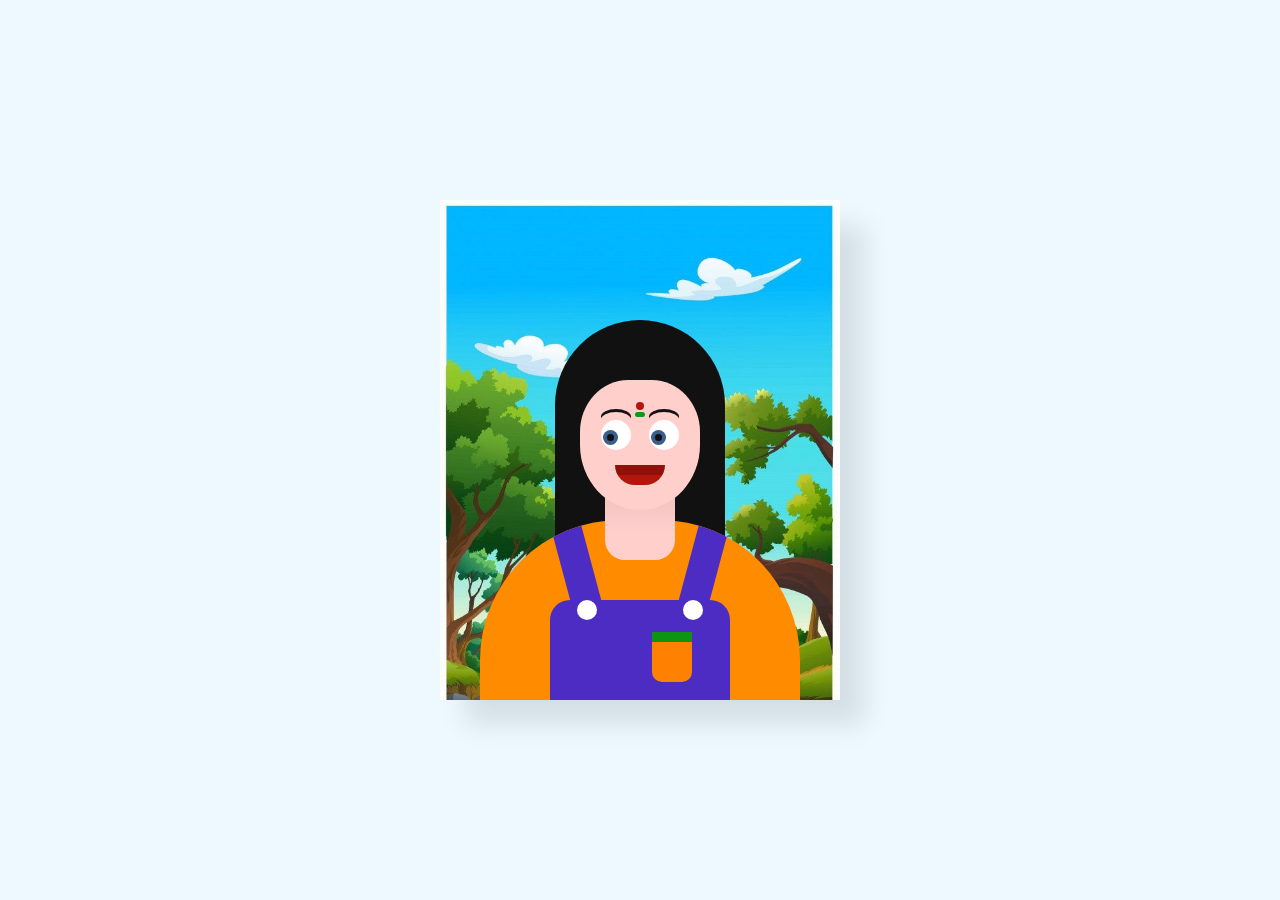
<file: Cartoon/index.html>
<!DOCTYPE html>
<html>
<head>
  <title> Doll Eye ball Effect</title>
  <link rel="stylesheet" type="text/css" href="style.css">
</head>
<body>
    <div class="box">
      <div class="hair"></div>
       <div class="bottom">
         <span></span>
         <div class="packet"></div>
        </div>
       <div class="head">
          <div class="neck"></div>
          <div class="face">
            <div class="dot">
              <span class="line"></span>
            </div>
            <div class="eyes">
              <span class="eye"><i></i></span>
              <span class="eye"><i></i></span>
            </div>
            <div class="mouth">
              
            </div>
          </div>
       </div>
    <script>
      document.querySelector('body').addEventListener('mousemove',eyeball);
      function eyeball()
      {
        let eye = document.querySelectorAll('.eye i');
        eye.forEach(function(eye){
          let x = (eye.getBoundingClientRect().left)+(eye.clientWidth/2);
          let y = (eye.getBoundingClientRect().top)+(eye.clientHeight/2);
          let radian = Math.atan2(event.pageX - x,event.pageY -y);
          let rot = (radian *(180/Math.PI)*-1);
          eye.style.transform = "rotate("+rot+"deg)";
        })
      }
    </script>
</body>
</html>
</file>
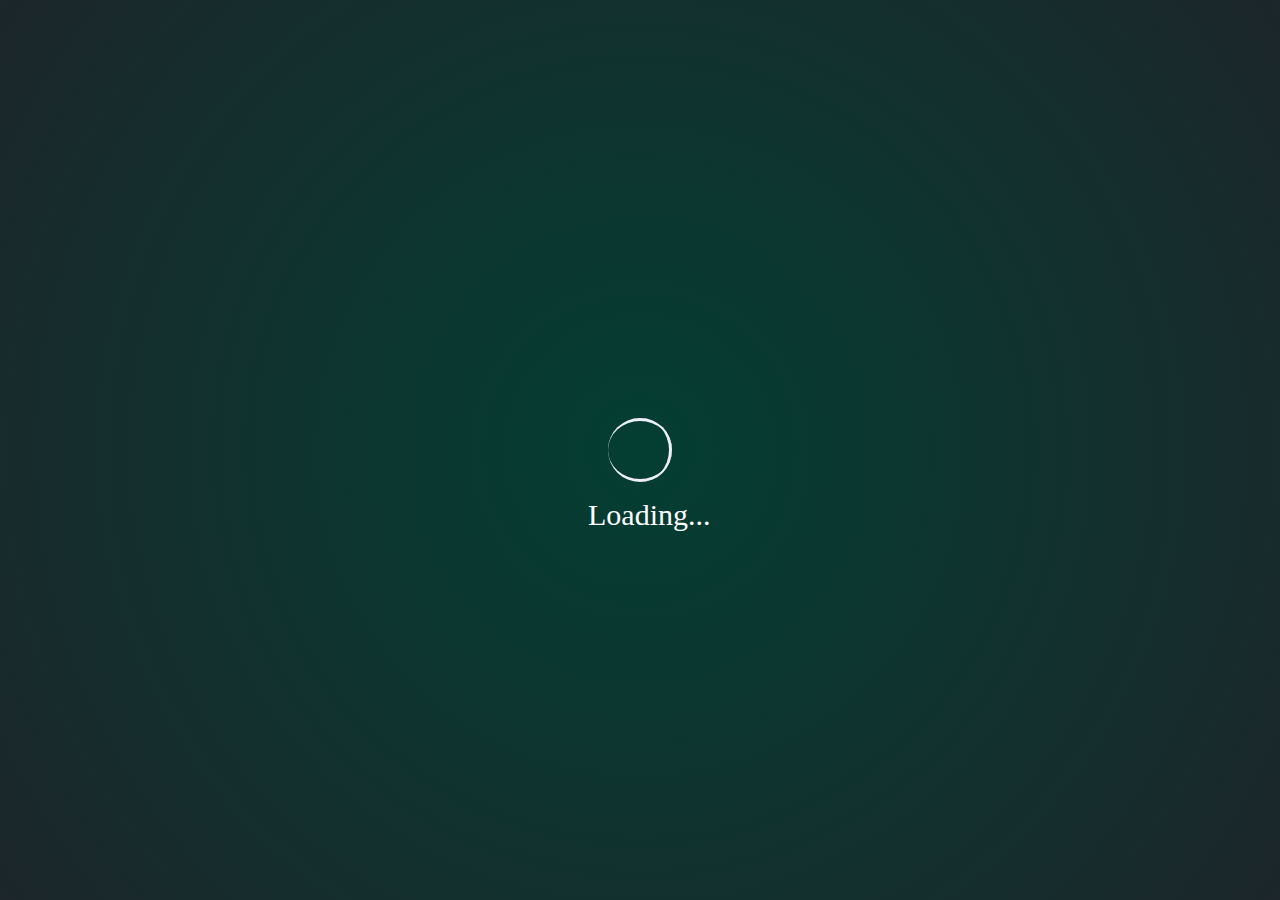
<file: Loading/index.html>
<!DOCTYPE html>
<head>
<title>Loding page</title>
<link rel="stylesheet" type="text/css" href="style.css">
</head>
<body>
<div class="loader">
  <div class="inner one"></div>
  <div class="inner two"></div>
  <div class="inner three"></div>
  <span>Loading...</span>
</div>
</body>
</html>
</file>
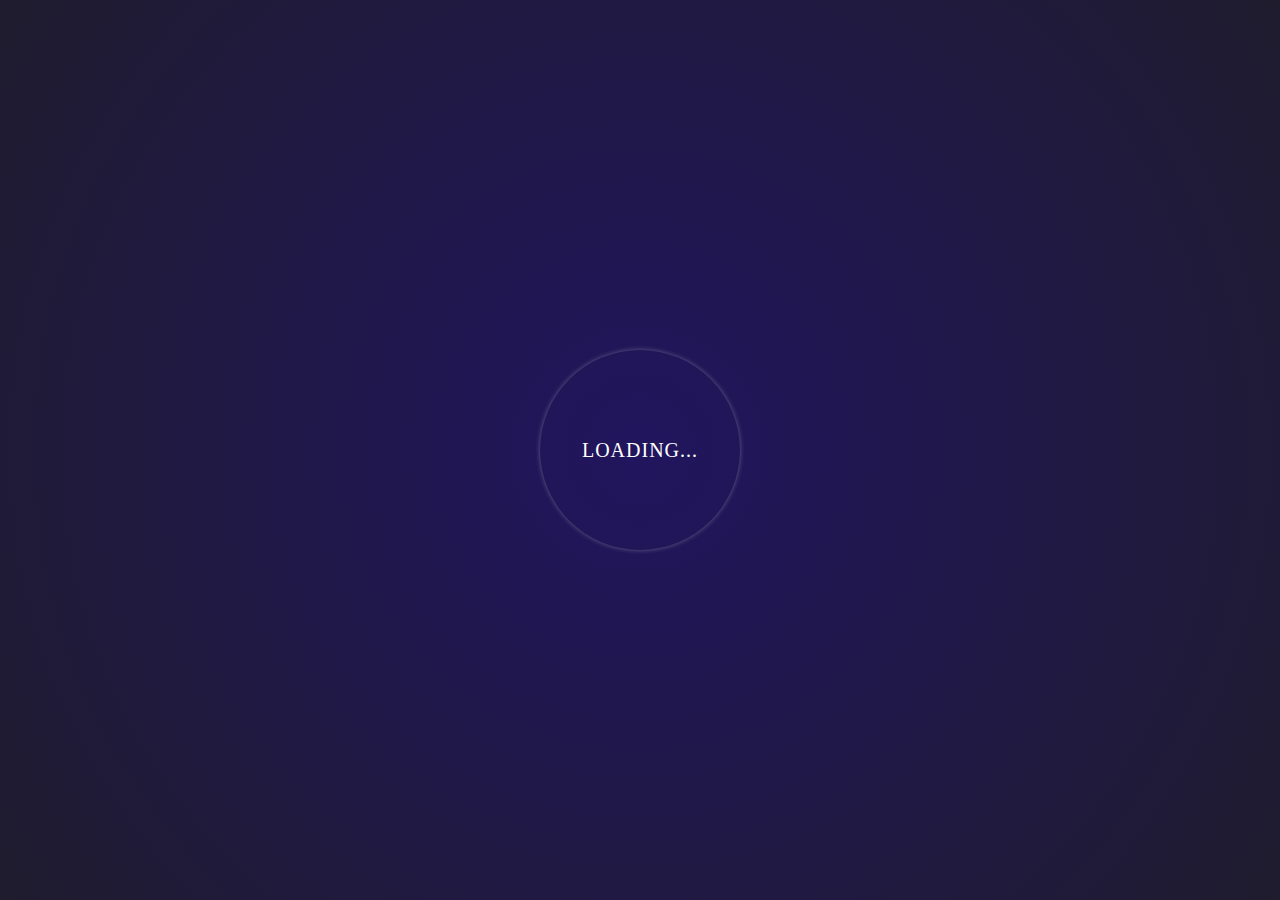
<file: Neon Loading/index.html>
<!DOCTYPE html>
<html lang="en" dir="ltr">
	<head>
		<meta charset="utf-8">
		<title>Loading...</title>
		<link rel = "stylesheet" href="style.css">
	</head>
	<body>
		<div class="center">
			<div class="ring"></div>
			<span>Loading...</span>
		</div>
	</body>
</html>
</file>
<file: Cartoon/style.css>
*{
  margin: 0;
  padding: 0;
  box-sizing: border-box;
}
body
{
  display: flex;
  justify-content: center;
  align-items: center;
  min-height: 100vh;
  background: #edf8ff;
}
.box
{
  position: relative;
  width: 400px;
  height: 500px;
  background: url("bgimg.jpg");
  background-size: cover;
  margin: 40px;
  box-shadow: 25px 25px 25px rgba(0,0,0,0.1);
}
.bottom
{
  position: absolute;
  bottom: 0;
  left: 50%;
  transform: translateX(-50%);
  width: 320px;
  height: 180px;
  background: #FF8B00 ;
  border-top-left-radius: 140px;
  border-top-right-radius: 140px;
  z-index: 9;
  overflow: hidden;
}
/*shoulder belt button*/
.bottom::before
{
  content:'';
  position: absolute;
  top: 80px;
  left: 97px;
  width: 20px;
  height: 20px;
  background: #fff;
  z-index: 1;
  border-radius: 50%;
}
/*shoulder belt button*/
.bottom::after
{
  content:'';
  position: absolute;
  top: 80px;
  right: 97px;
  width: 20px;
  height: 20px;
  background: #fff;
  z-index: 1;
  border-radius: 50%;
}
.bottom span
{
  position: absolute;
  bottom: 0;
  left: 50%;
  transform: translateX(-50%);
  width: 180px;
  height: 100px;
  background: #4D2CC4;
  border-top-right-radius: 20px;
  border-top-left-radius: 20px;
  
}
.bottom .packet
{
  position: absolute;
  bottom: 10%;
  left: 50%;
  transform: translateX(30%);
  width: 40px;
  height: 50px;
  background: #FF8102 ;
  border-bottom-left-radius: 10px;
  border-bottom-right-radius: 10px;
  box-shadow: inset 0 10px 0 rgba(14, 147, 19, 7.2);
}
/*shoulder belt*/
.bottom span::before
{
  content: '';
  position: absolute;
  top: -90px;
  left: 10px;
  width : 30px;
  height: 100px;
  background: #4D2CC4;
  transform: rotate(345deg);
}
/*shoulder belt*/
.bottom span::after
{
  content: '';
  position: absolute;
  top: -90px;
  right: 10px;
  width : 30px;
  height: 100px;
  background: #4D2CC4;
  transform: rotate(15deg);
}
.neck{
  position: absolute;
  bottom: 140px;
  left: 50%;
  transform: translateX(-50%);
  width: 70px;
  height: 100px;
  background: #ffcfcc;
  z-index: 10;
  border-bottom-left-radius: 20px;
  border-bottom-right-radius: 20px;
}
.neck::before
{
  content: '';
  position: absolute;
  top: 0;
  left: 0;
  width: 100%;
  height: 75%;
  background: linear-gradient(rgba(0, 0, 0, 0.1),transparent);
}
.face
{
  position: absolute;
  bottom: 190px;
  left: 50%;
  transform: translateX(-50%);
  width: 120px;
  height: 130px;
  background: #ffcfcc;
  z-index: 12;
  border-radius: 50%;
  border-top-left-radius: 40%;
  border-top-right-radius: 40%;
  x-index: 12;
}

.eyes
{
  position: absolute;
  top: 40px;
  left: 60px;
  transform: translateX(-50%);
  display: flex;
  justify-content: space-between;
  align-items: center;
  width: 65%;
}
.eyes .eye{
  position: relative;
  width: 30px;
  height: 30px;
}
.eyes .eye::before
{
  content: '';
  position: absolute;
  top: -8px;
  left: 0;
  width: 100%;
  height: 50%;
  background: transparent;
  border-radius: 50%;
  box-shadow: 0 -3px 0 #111;
}
.eyes .eye i
{
  position: absolute;
  display: inline-block;
  bottom: 0;
  left: 0;
  width: 100%;
  height: 100%;
  display: flex;
  justify-content: center;
  align-items: center;
  justify-content: center;
  background: #fff;
  border-radius: 50%;
}
.eyes .eye i::before
{
  content: '';
  position: absolute;
  width: 7px;
  height: 7px;
  background: #111;
  border-radius: 50%;
  box-shadow: 0 0 0 4px #3d5d89;
  transform:translate(-6px,2px);
}
.mouth
{
  position: absolute;
  bottom: 25px;
  left: 50%;
  transform: translateX(-50%);
  width: 50px;
  height: 20px;
  background: #B4160C;
  border-bottom-left-radius: 30px;
  border-bottom-right-radius: 30px;
  box-shadow: inset 0 10px 0 rgba(0, 0, 0, 0.2);
  transition: 0.5s;
}
.face:hover .mouth
{
  height: 15px;
  width: 50px;
  bottom: 30px;
  border-radius: 10px;
}
.face.hover
{
  cursor: pointer;
}
.hair
{
  position: absolute;
  bottom: 0;
  left: 50%;
  transform: translateX(-50%);
  width: 170px;
  height: 380px;
  background: #111;
  border-top-left-radius: 200px;
  border-top-right-radius: 200px;
}
.dot{
  position: absolute;
  bottom: 100px;
  left: 50%;
  transform: translateX(-50%);
  width: 8px;
  height: 8px;
  background: #B4160C;
  border-radius: 20px;
}
.dot .line{
   position: absolute;
  bottom: -7px;
  left: 50%;
  transform: translateX(-50%);
  width: 10px;
  height: 5px;
  background: #0C9A19 ;
  border-top-left-radius: 20px;
  border-top-right-radius: 20px;
  border-bottom-left-radius: 20px;
  border-bottom-right-radius: 20px;
}
</file>
<file: Loading/style.css>
html {
  height: 100%;
}

body {
  background-image: radial-gradient(circle farthest-corner at center, #043E33 0%, #1C262B 100%);
}

.loader {
  position: absolute;
  top: calc(50% - 32px);
  left: calc(50% - 32px);
  width: 64px;
  height: 64px;
  border-radius: 50%;
  perspective: 800px;
}

.inner {
  position: absolute;
  box-sizing: border-box;
  width: 100%;
  height: 100%;
  border-radius: 50%;  
}

.inner.one {
  left: 0%;
  top: 0%;
  animation: rotate-one 1s linear infinite;
  border-bottom: 3px solid #EFEFFA;
}

.inner.two {
  right: 0%;
  top: 0%;
  animation: rotate-two 1s linear infinite;
  border-right: 3px solid #EFEFFA;
}

.inner.three {
  right: 0%;
  bottom: 0%;
  animation: rotate-three 1s linear infinite;
  border-top: 3px solid #EFEFFA;
}

@keyframes rotate-one {
  0% {
    transform: rotateX(35deg) rotateY(-45deg) rotateZ(0deg);
  }
  100% {
    transform: rotateX(35deg) rotateY(-45deg) rotateZ(360deg);
  }
}

@keyframes rotate-two {
  0% {
    transform: rotateX(50deg) rotateY(10deg) rotateZ(0deg);
  }
  100% {
    transform: rotateX(50deg) rotateY(10deg) rotateZ(360deg);
  }
}

@keyframes rotate-three {
  0% {
    transform: rotateX(35deg) rotateY(55deg) rotateZ(0deg);
  }
  100% {
    transform: rotateX(35deg) rotateY(55deg) rotateZ(360deg);
  }
}
span{
  position: absolute;
  color: #fff;
  font-size: 30px;
  top: 80px;
  left: -20px;

}
</file>
<file: Neon Loading/style.css>
html {
  height: 100%;
}
body{
	margin: 0;
	padding: 0;
	font-family: montserrat;
	background-image: radial-gradient(circle farthest-corner at center, #21155e 0%, #1f1c2e 100%);
	
}
.center{
	display: flex;
	text-align: center;
	justify-content: center;
	align-items: center;
	min-height: 100vh;
}
.ring{
	position: absolute;
	width: 200px;
	height: 200px;
	border-radius: 50%;
	animation: ring 2s linear infinite;
}
@keyframes ring{
	0%{
		transform: rotate(0deg);
		box-shadow: 1px 5px 2px #e65c00;
	}
	50%{
		transform: rotate(180deg);
		box-shadow: 1px 5px 2px #18b201;
	}
	100%{
		transform: rotate(360deg);
		box-shadow: 1px 5px 2px #0456c8;
	}
}
.ring:before{
	position: absolute;
	content: '';
	left: 0;
	top: 0;
	height: 100%;
	width: 100%;
	border-radius: 50%;
	box-shadow: 0 0 5px rgba(255, 255, 255, 0.3);
}
span{
	color: #ffffff;
	font-size: 20px;
	text-transform: uppercase;
	letter-spacing: 1px;
	line-height: 200px;
	animation: text 3s ease-in-out infinite;
}
@keyframes text{
	0%{
		color: #ffffff;
	}
	50%{
		color: #0afa22;
	}
	100%{
		color: #73f3f5;
	}
}
</file>
